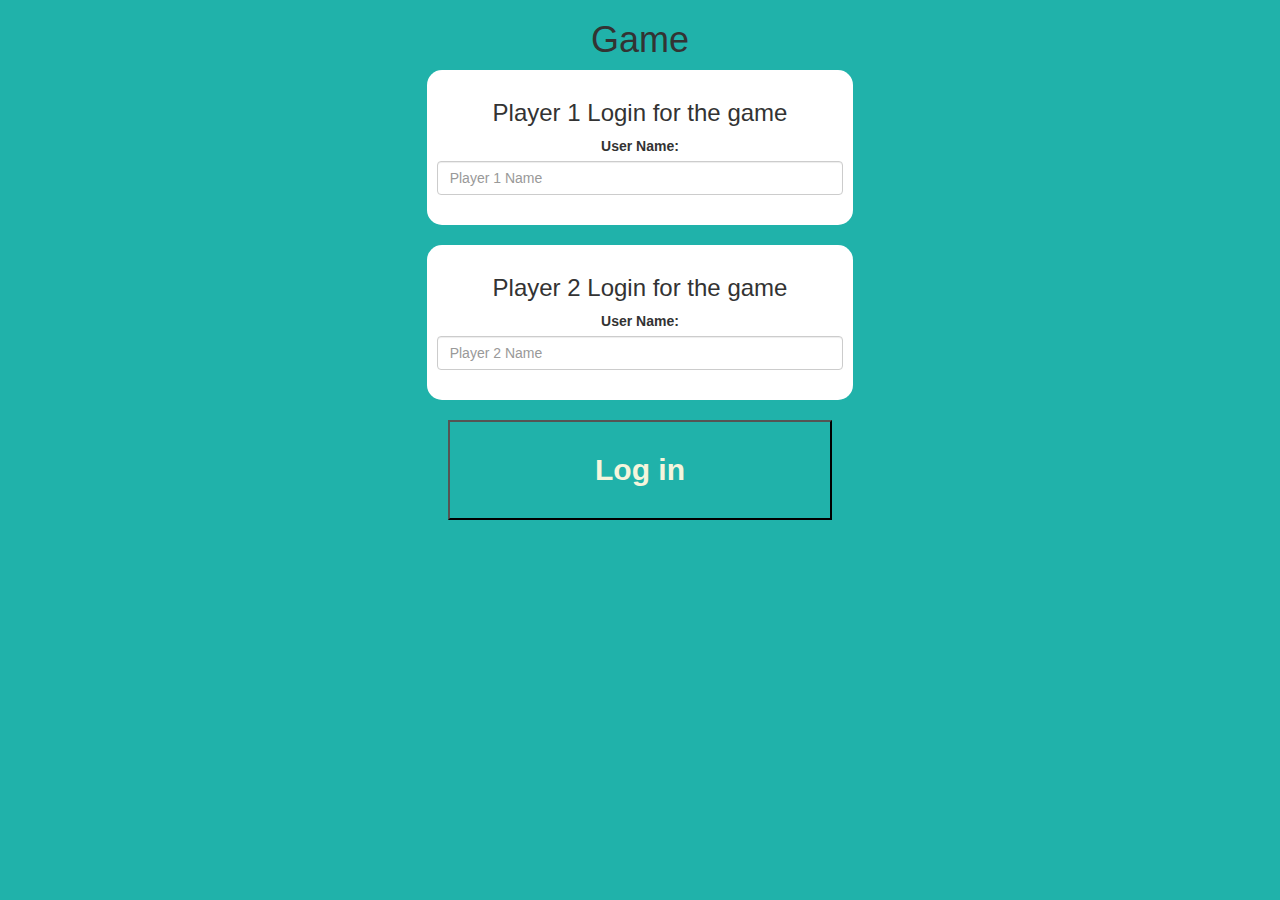
<file: index.html>
<!DOCTYPE html>
<html>
<head>
	<title>Guess The Word</title>

<meta name="viewport" content="width=device-width, initial-scale=1">
<link rel="stylesheet" href="https://maxcdn.bootstrapcdn.com/bootstrap/3.4.0/css/bootstrap.min.css">
<script src="https://ajax.googleapis.com/ajax/libs/jquery/3.4.1/jquery.min.js"></script>
<script src="https://maxcdn.bootstrapcdn.com/bootstrap/3.4.0/js/bootstrap.min.js"></script>

<link rel="stylesheet" type="text/css" href="game.css">

<script src="game_login.js"></script>
</head>
<body>

<center>
	<h1>Game</h1>

	<div class="col-lg-4 col-sm-8 col-xs-11 login_div1">
		<h3 >Player 1 Login for the game</h3>
		<label >User Name:</label>
		 <input type="text" id="player1_name_input" class="form-control" placeholder="Player 1 Name">
		 <br>
	</div>
<br>
	<div class="col-lg-4 col-sm-8 col-xs-11 login_div2">
		<h3 >Player 2 Login for the game</h3>
		  <label >User Name:</label>
		 <input type="text" id="player2_name_input" class="form-control" placeholder="Player 2 Name">
		<br>
	</div>
	<br>
		<button style="width:30%" onclick="addUser()"> Log in</button>
</center>

</body>
</html>
</file>
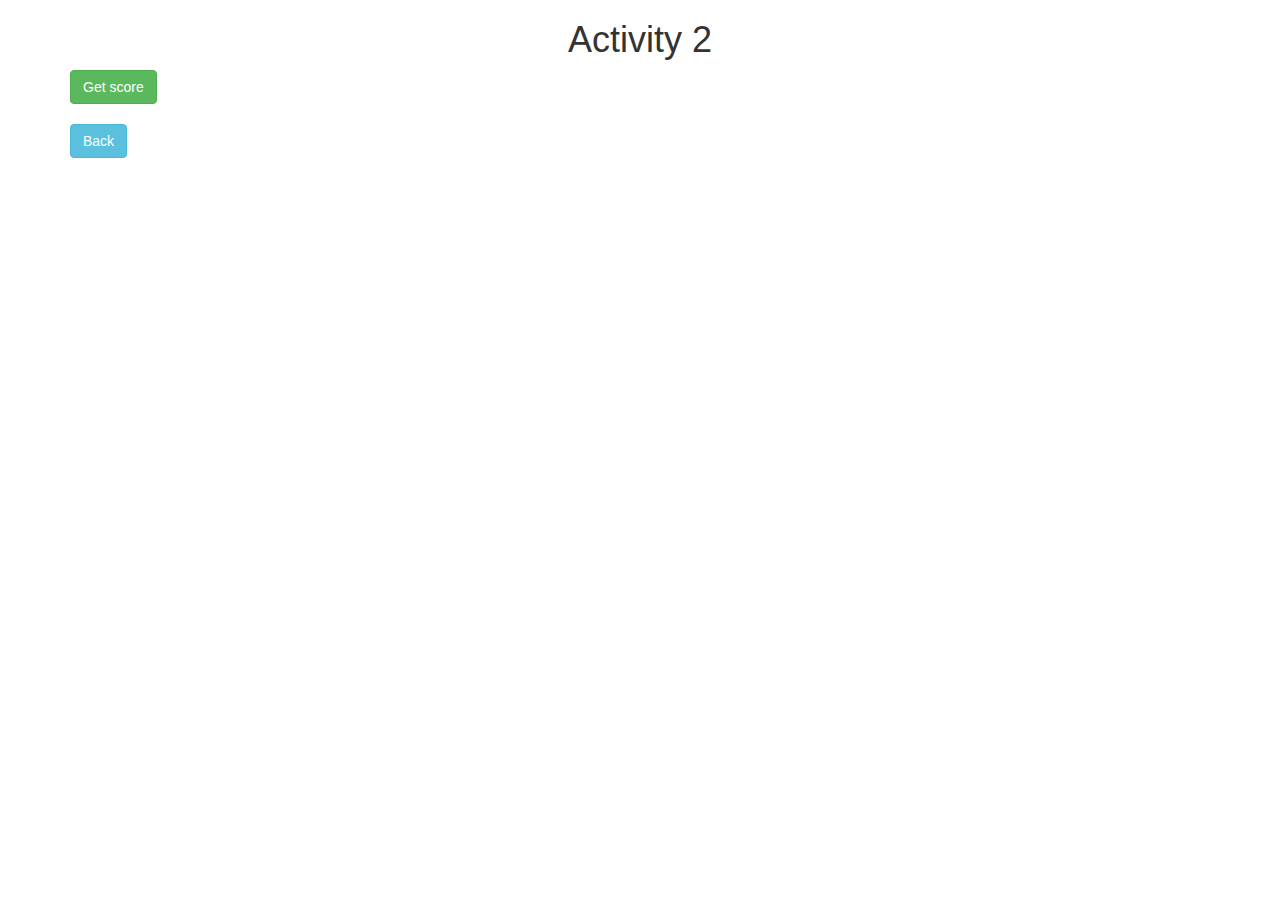
<file: activity_2.html>
<!DOCTYPE html>
<html>
<head>
	<title>Activity 2</title>
	
<meta name="viewport" content="width=device-width, initial-scale=1">
<link rel="stylesheet" href="https://maxcdn.bootstrapcdn.com/bootstrap/3.4.0/css/bootstrap.min.css">
<script src="https://ajax.googleapis.com/ajax/libs/jquery/3.4.1/jquery.min.js"></script>
<script src="https://maxcdn.bootstrapcdn.com/bootstrap/3.4.0/js/bootstrap.min.js"></script>
</head>
<body>

<div class="container">
	<h1 style="text-align: center;">Activity 2</h1>
	
	<div id="update"></div>

	<button class="btn btn-success" onclick="getScore();">Get score</button>
	<br>
	<br>
	<button class="btn btn-info" onclick="back();">Back</button>
</div>

<script src="activity2.js"></script>
</body>
</html>
</file>
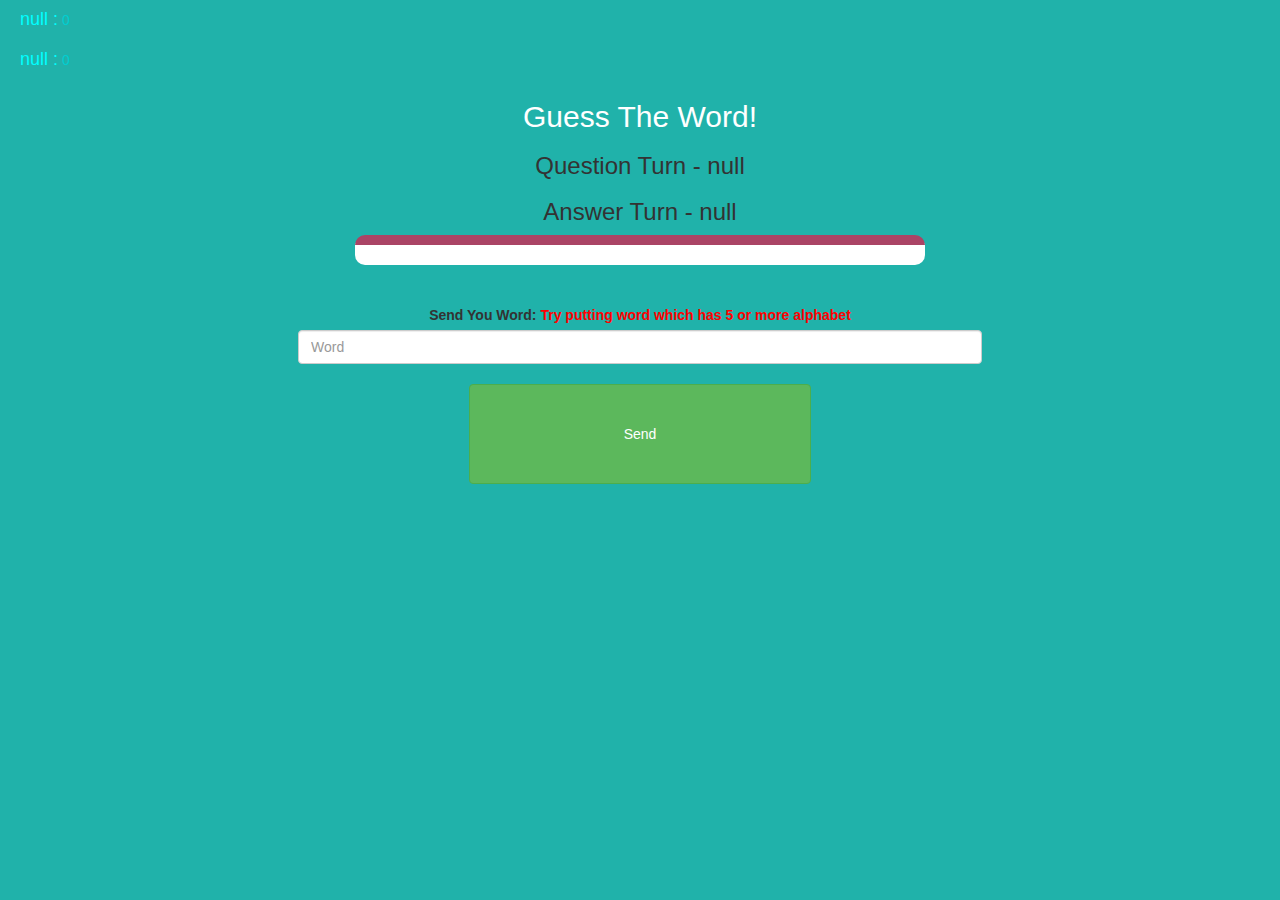
<file: game_page.html>
<!DOCTYPE html>
<html>
<head>
	<title>Guess The Word</title>

<meta name="viewport" content="width=device-width, initial-scale=1">
<link rel="stylesheet" href="https://maxcdn.bootstrapcdn.com/bootstrap/3.4.0/css/bootstrap.min.css">
<script src="https://ajax.googleapis.com/ajax/libs/jquery/3.4.1/jquery.min.js"></script>
<script src="https://maxcdn.bootstrapcdn.com/bootstrap/3.4.0/js/bootstrap.min.js"></script>
<link rel="stylesheet" type="text/css" href="game.css">
</head>
<body>

<h4 id="player1_name"></h4> <span style="color: darkturquoise;" id="player1_score"></span>
<br>
<h4 id="player2_name"></h4> <span style="color: darkturquoise;" id="player2_score"></span>

<div class="container">
	<center>
		<h2 style="color: white;">Guess The Word!</h2>
		<h3 id="player_question"></h3>
		<h3 id="player_answer"></h3>
		<div id="output" class="col-lg-6"> </div>
		<br>
		<br>
		<label>Send You Word: <b style="color: red">Try putting word which has 5 or more alphabet
		</b>
		</label>
		<input type="text" id="word" class="form-control" placeholder="Word">
		<br>
		<button onclick="send()" class="btn btn-success" style="width: 30%;">Send</button>
	</center>
</div>

<script src="game_page.js"></script>
</body>
</html>
</file>
<file: game.css>
body
{
	background-color:lightseagreen 
}

	.login_div1 , .login_div2
	{
		background: white;
		padding: 10px;
		float: none;
		border-radius: 15px;
	}


#player1_name , #player2_name
{
	display: inline-block;
	margin-left: 20px;
}
#word
{
	width: 60%;
}
#word_display
{
	letter-spacing: 5px;
}
#output
{
background: white;
border-radius: 10px;
border-top: 10px solid #AA4465;
padding: 10px;
float: none;
text-align: left;
}

button{
     background-color: lightseagreen;
    width: 200px;
    height: 100px;
    color:beige;
    font-weight: bolder;
    font-size: 30px;
    
    
          
}
h4{
	color: aqua;
}
</file>
